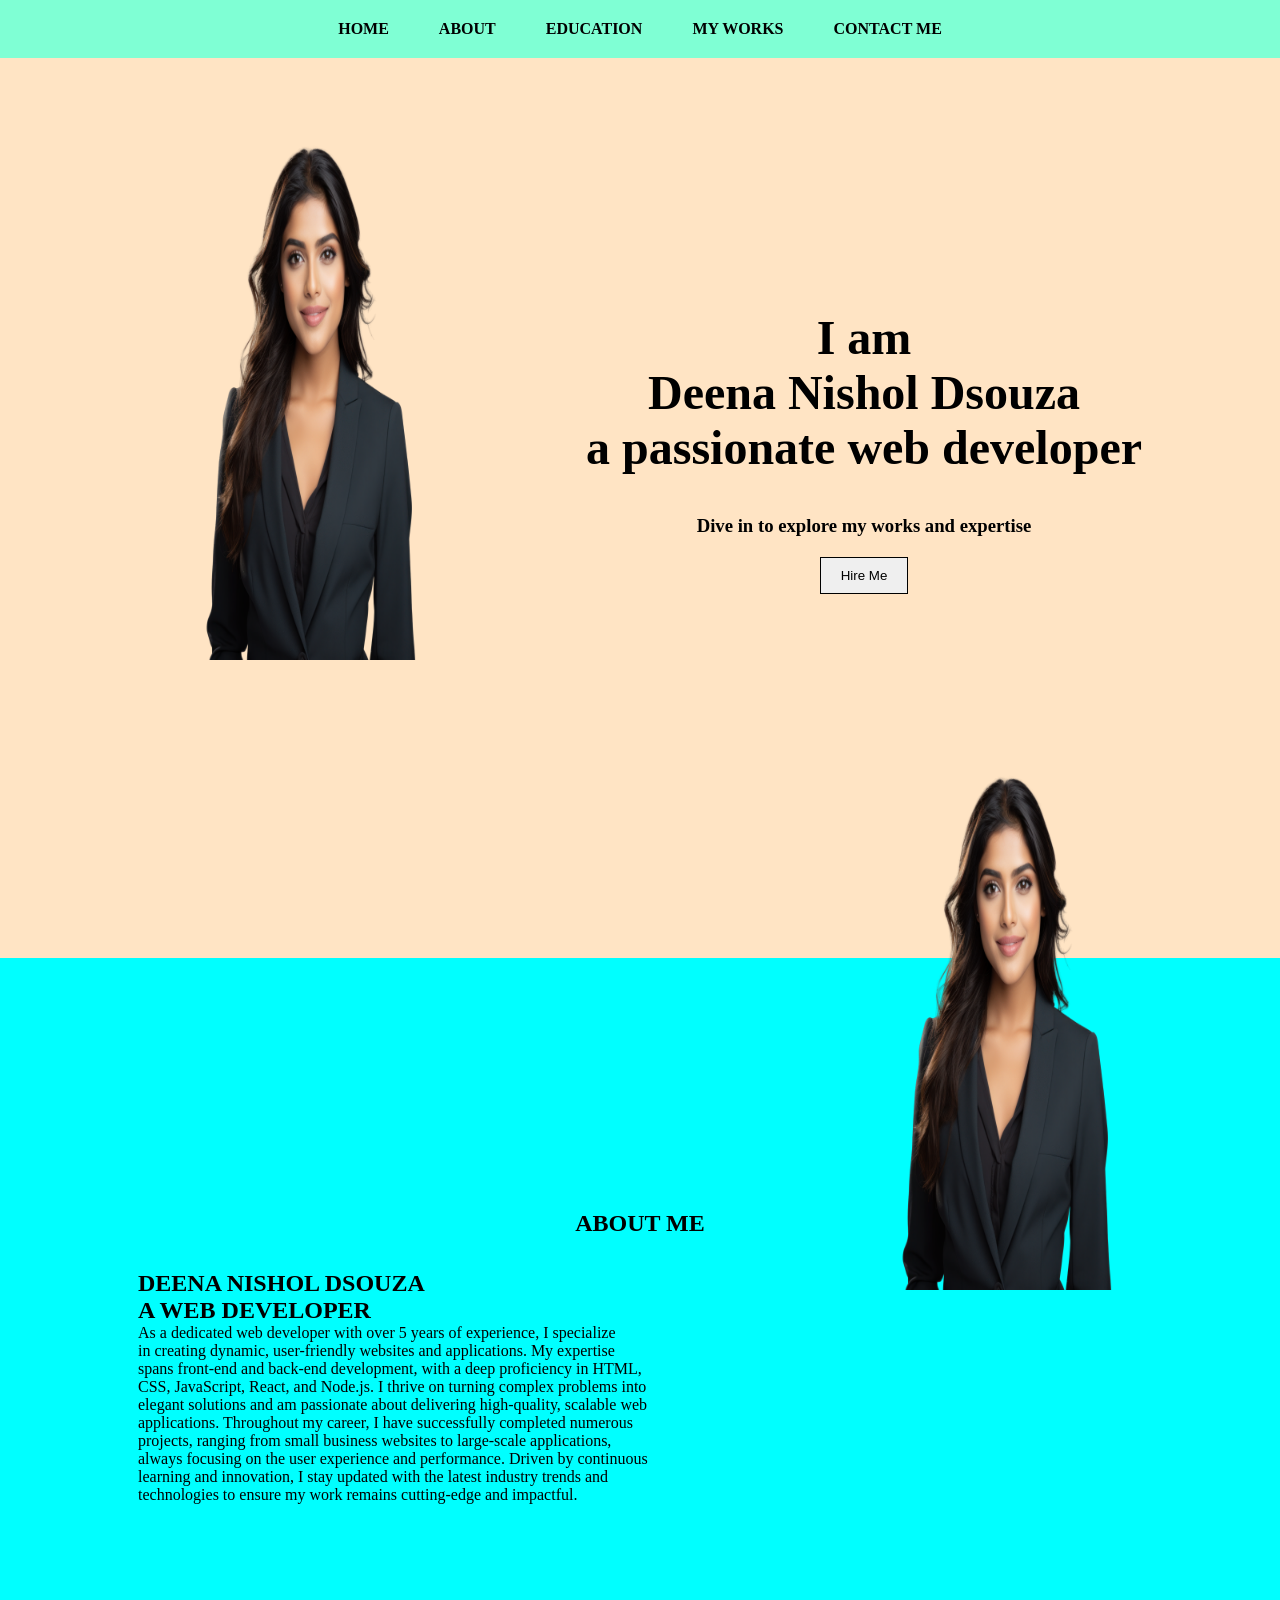
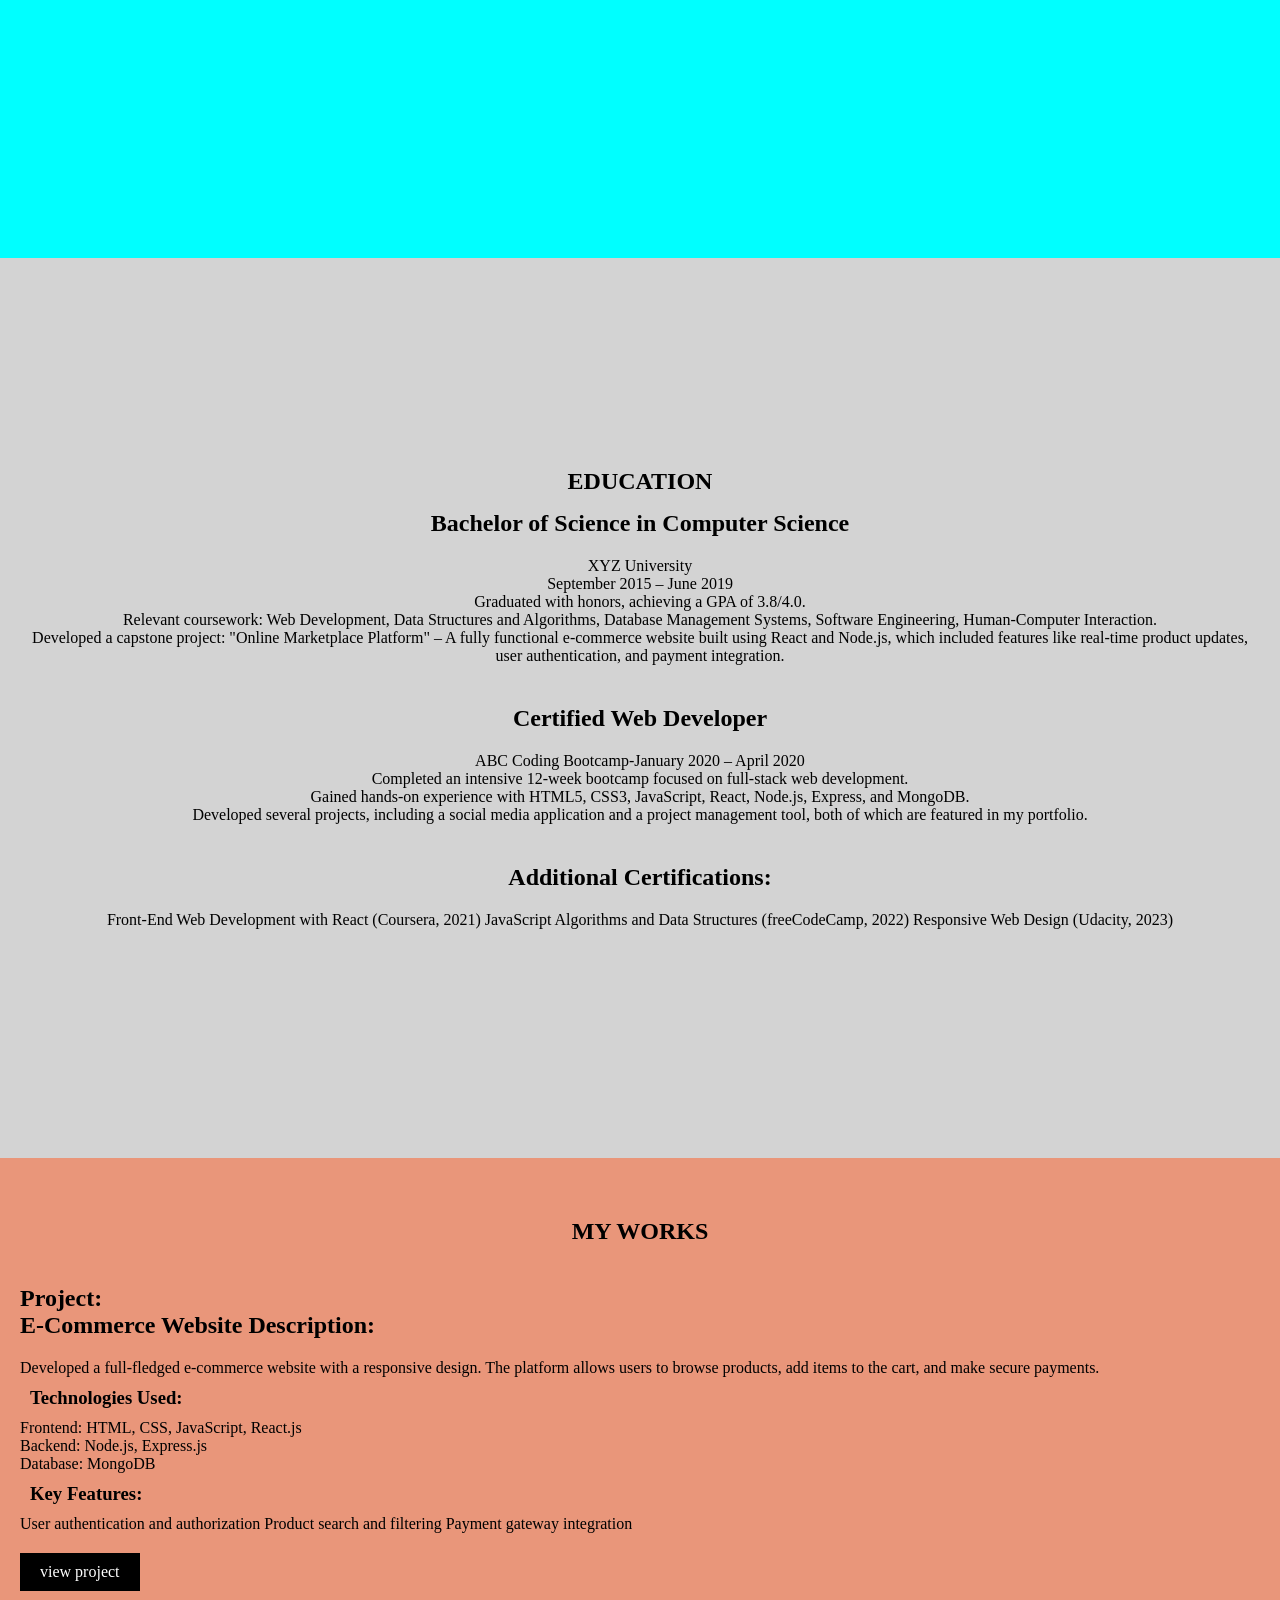
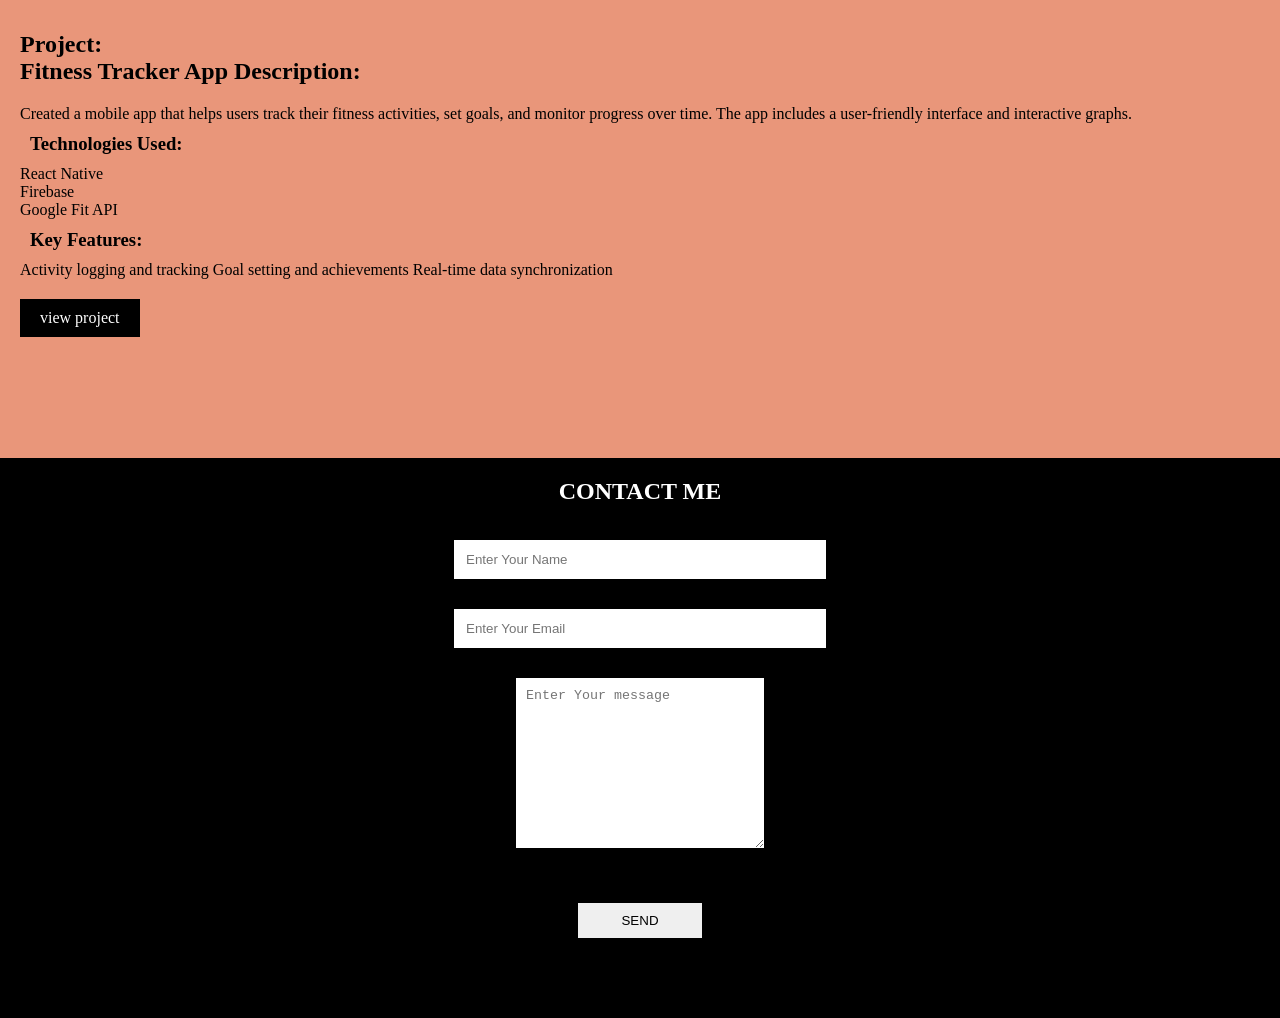
<file: index.html>
<!DOCTYPE html>
<html lang="en">
<head>
    <meta charset="UTF-8">
    <meta name="viewport" content="width=device-width, initial-scale=1.0">
    <title>Document</title>
    <link rel="stylesheet" href="style.css">
</head>
<body>
    <div class="navbar">
        <ul>
            <li> <a href="#home">HOME</a></li>
            <li><a href="#about">ABOUT</a></li>
            <li><a href="#education">EDUCATION</a></li>
            <li><a href="#myworks">MY WORKS</a></li>
            <li><a href="#contact">CONTACT ME</a></li>
        </ul>
    </div>

    <section id="home">
        <div class="main">
            <h1 class="heading">I am<br> Deena Nishol Dsouza<br>a passionate web developer</h1>
            <h3>Dive in to explore my works and expertise </h3>
            <button class="btn">
                Hire Me
            </button>
        </div>
        <div>
            <img class="pic" src="pictures/girl.png" >
        </div>
    </section>

    <section id="about">
        <h1>ABOUT ME</h1>
        
        <div id="intro">
        <h2>DEENA NISHOL DSOUZA<br>A WEB DEVELOPER</h2>
        <p>As a dedicated web developer with over 5 years of experience, I specialize <br>in creating dynamic, user-friendly websites and applications. My expertise <br>spans front-end and back-end development, with a deep proficiency in HTML,<br> CSS, JavaScript, React, and Node.js. I thrive on turning complex problems into<br> elegant solutions and am passionate about delivering high-quality, scalable web<br> applications. Throughout my career, I have successfully completed numerous <br>projects, ranging from small business websites to large-scale applications,<br> always focusing on the user experience and performance. Driven by continuous<br> learning and innovation, I stay updated with the latest industry trends and<br> technologies to ensure my work remains cutting-edge and impactful.</p>
        </div>
        <div>
            <img class="imgs" src="pictures/girl.png" alt="" height="400px" width="400px" >
        </div>
    </section>

    <section id="education">
        <h1>EDUCATION</h1>
        <h2>Bachelor of Science in Computer Science</h2>
        <ul>
            <li>XYZ University<br>September 2015 – June 2019</li>
            <li>Graduated with honors, achieving a GPA of 3.8/4.0.</li>
            <li>Relevant coursework: Web Development, Data Structures and Algorithms, Database Management Systems, Software Engineering, Human-Computer Interaction.</li>
            <li>Developed a capstone project: "Online Marketplace Platform" – A fully functional e-commerce website built using React and Node.js, which included features like real-time product updates, user authentication, and payment integration.</li>  
        </ul>
        <h2>Certified Web Developer</h2>
        <ul>
            <li>ABC Coding Bootcamp-January 2020 – April 2020</li>
            <li>Completed an intensive 12-week bootcamp focused on full-stack web development.</li>
            <li>Gained hands-on experience with HTML5, CSS3, JavaScript, React, Node.js, Express, and MongoDB.</li>
            <li>Developed several projects, including a social media application and a project management tool, both of which are featured in my portfolio.</li>
        </ul>
        <h2>Additional Certifications:</h2>
        <ul>
            <li>Front-End Web Development with React (Coursera, 2021)
                JavaScript Algorithms and Data Structures (freeCodeCamp, 2022)
                Responsive Web Design (Udacity, 2023)</li>
        </ul>
    </section>

    <section id="myworks">
        <h1>MY WORKS</h1>
        <ul>
            <li><h2>Project:
                <br>E-Commerce Website
                Description:</h2></li>
            <li>Developed a full-fledged e-commerce website with a responsive design. The platform allows users to browse products, add items to the cart, and make secure payments.</li>
            <li><h3>Technologies Used:</h3></li>
            <li>Frontend: HTML, CSS, JavaScript, React.js
                <br>Backend: Node.js, Express.js
                <br>Database: MongoDB</li>
                <li><h3>Key Features:</h3></li>
                <li>User authentication and authorization
                    Product search and filtering
                    Payment gateway integration</li>
                <a href="#" class="view-project-link" >view project</a>
        </ul>
        <ul>
            <li><h2>Project:
                <br>Fitness Tracker App
                Description:</h2></li>
            <li>Created a mobile app that helps users track their fitness activities, set goals, and monitor progress over time. The app includes a user-friendly interface and interactive graphs.</li>
            <li><h3>Technologies Used:</h3></li>
            <li>React Native
                <br>Firebase
                <br>Google Fit API</li>
                <li><h3>Key Features:</h3></li>
                <li>Activity logging and tracking
                    Goal setting and achievements
                    Real-time data synchronization</li>
                <a href="#" class="view-project-link">view project</a>
        </ul>
    </section>

    <section  id="contact">
        <h1 class="headings">CONTACT ME</h1>
        <form action="" class="form">
            <input type="text" name="name" class="input" placeholder="Enter Your Name">
            <input type="email" name="email" class="input" placeholder="Enter Your Email">
            <textarea name="msg" id="msg" cols="30" rows="10" placeholder="Enter Your message"></textarea>
            <input type="submit" value="SEND" id="send">
        </form>
    </section>

</body>
</html>
</file>
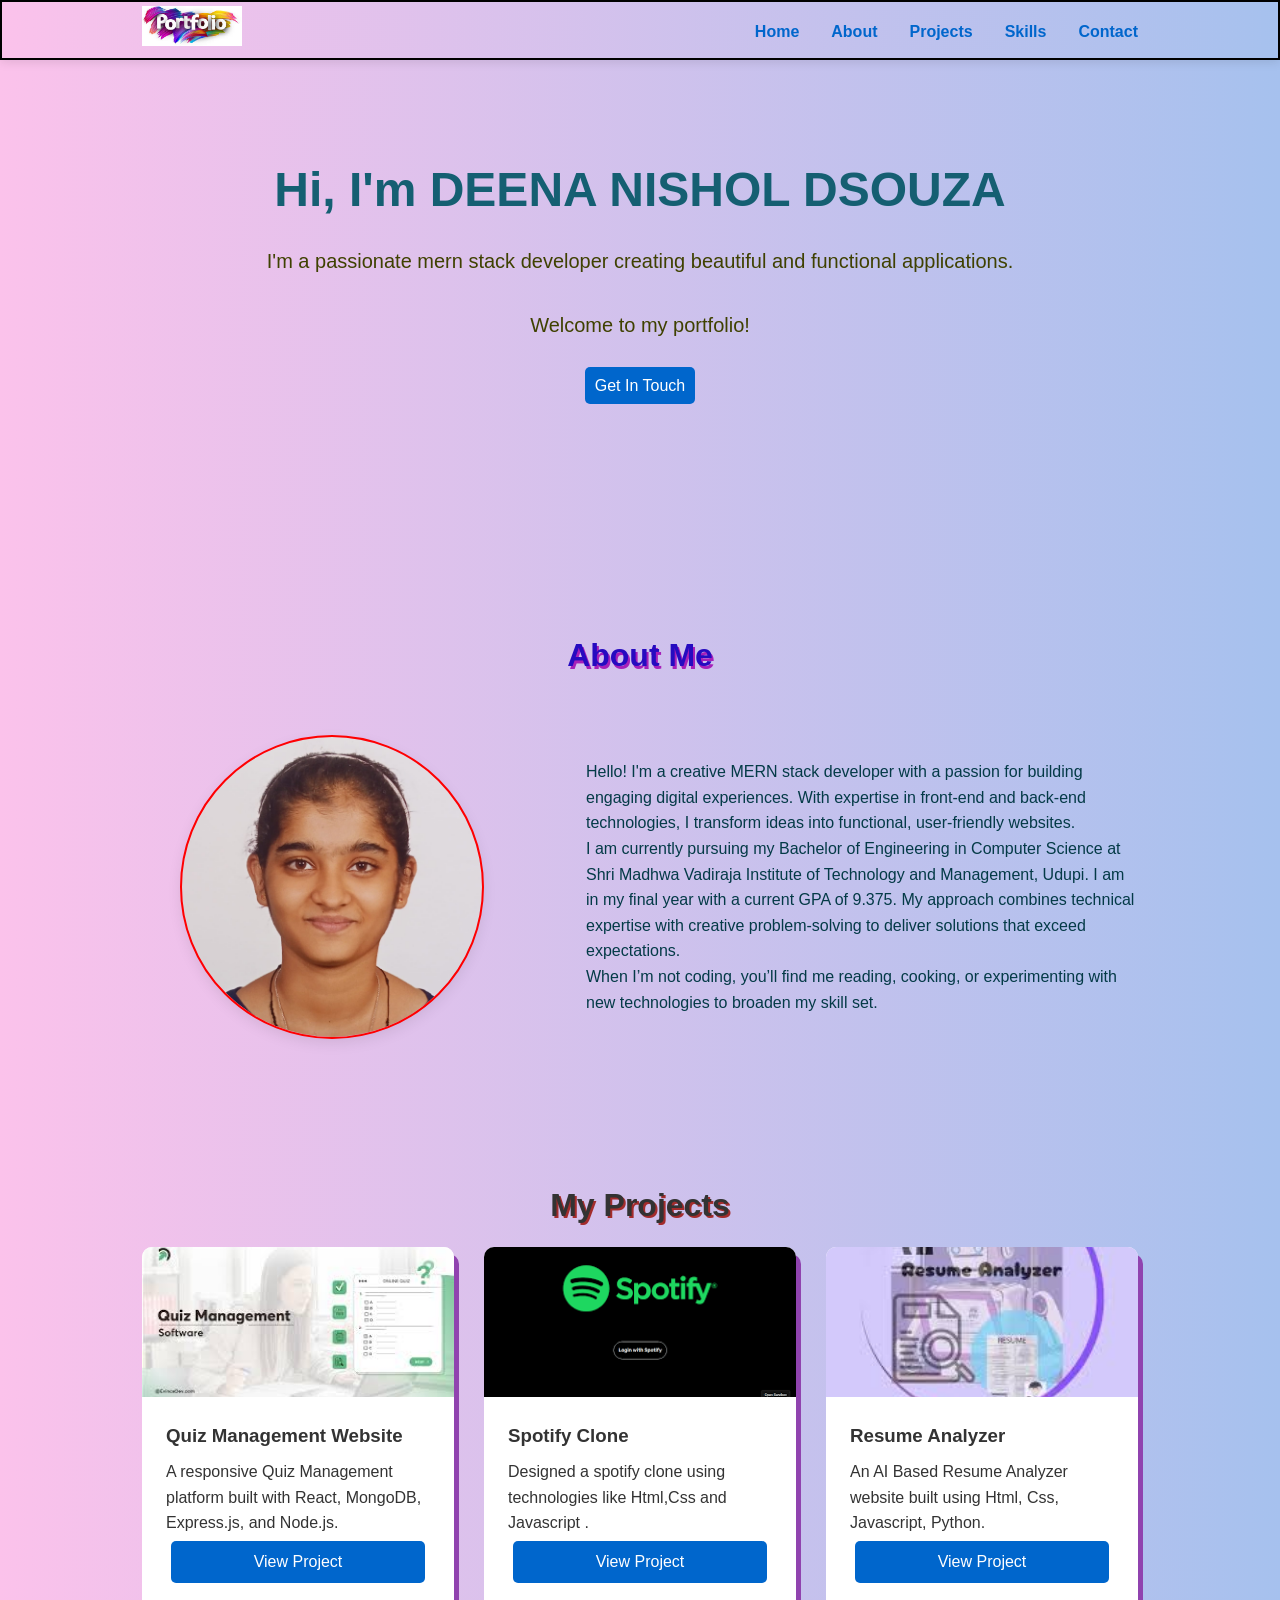
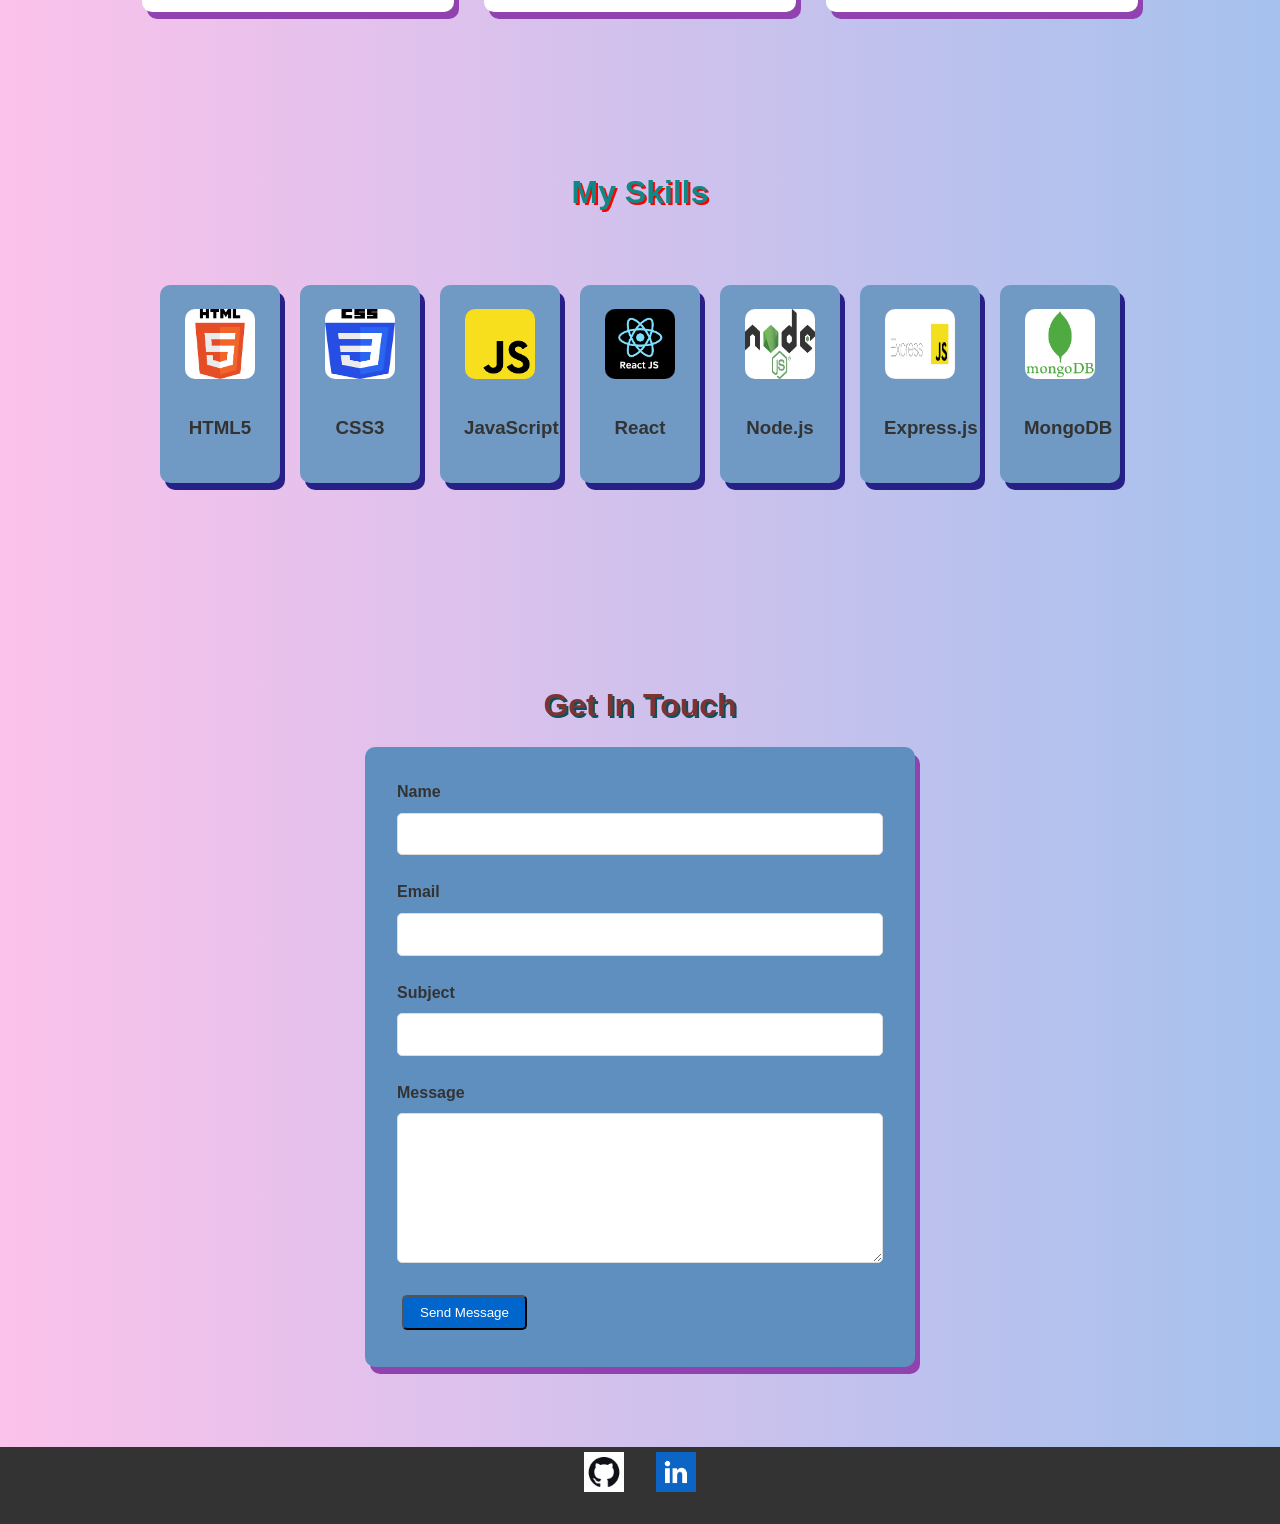
<file: portfolio-main/index.html>
<!DOCTYPE html>
<html lang="en">

<head>
    <meta charset="UTF-8">
    <meta name="viewport" content="width=device-width, initial-scale=1.0">
    <title>My Portfolio</title>
    <link rel="stylesheet" href="assets/css/style.css">
    <link rel="icon" href="assets/images/favicon.png" type="image/x-icon" />

</head>

<body>
    
    <header class="gradient-bg">
        <div class="container" id="nav1">
            <nav>
                <div class="logo">
                    <img src="assets\images\port2.jpg" width="100px" height="40px">
                </div>
                <ul class="nav-links">
                    <li><a href="#hero">Home</a></li>
                    <li><a href="#about">About</a></li>
                    <li><a href="#projects">Projects</a></li>
                    <li><a href="#skills">Skills</a></li>
                    <li><a href="#contact">Contact</a></li>
                </ul>

            </nav>
        </div>
    </header>

    <section id="hero" class="pic gradient-bg" >
        <div class="container">
            <div class="hero-content">
                <h1>Hi, I'm <span class="highlight">DEENA NISHOL DSOUZA</span></h1>
                <p>I'm a passionate mern stack developer creating beautiful and functional applications. </p>
                <p>Welcome to my portfolio!</p>
                <a href="#contact" class="bt">Get In Touch</a>
            </div>
        </div>
    </section>


    <section id="about" class="gradient-bg">
        <div class="container">
            <h2>About Me</h2>
            <div class="about-content">
                 <div class="about-img">
                    <img src="assets\images\deena.jpg" alt="Profile Image">
                </div>
                <div class="about-text">
                    <p>Hello! I'm a creative MERN stack developer with a passion for building engaging digital
                        experiences.
                        With expertise in front-end and back-end technologies, I transform ideas into functional,
                        user-friendly websites.</p>
                    <p>I am currently pursuing my Bachelor of Engineering in Computer Science at Shri Madhwa Vadiraja
                        Institute of Technology and Management, Udupi. I am in my final year with a current GPA of
                        9.375. My approach combines technical expertise with creative problem-solving to deliver
                        solutions that exceed expectations.</p>
                    <p>When I’m not coding, you’ll find me reading, cooking, or experimenting with new technologies to
                        broaden my skill set.</p>
                </div>
               
            </div>
        </div>
    </section>

    <section id="projects" class="gradient-bg">
        <div class="container">
            <h2>My Projects</h2>
            <div class="projects-grid">
                <div class="project-card">
                    <div class="project-img">
                        <img src="assets\images\quiz.jpeg" alt="Project 1">
                    </div>
                    <div class="project-info">
                        <h3>Quiz Management Website</h3>
                        <p>A responsive Quiz Management platform built with React, MongoDB, Express.js, and Node.js.</p>
                        <a href="https://github.com/deena-dsouza/Quiz_Management" target="_blank" class="btn">View
                            Project</a>
                    </div>
                </div>
                <div class="project-card">
                    <div class="project-img">
                        <img src="assets\images\spotify.png" alt="Project 2">
                    </div>
                    <div class="project-info">
                        <h3>Spotify Clone</h3>
                        <p>Designed a spotify clone using technologies like Html,Css and Javascript .</p>
                        <a href="https://github.com/deena-dsouza/Spotify_clone" target="_blank" class="btn">View
                            Project</a>
                    </div>
                </div>
                <div class="project-card">
                    <div class="project-img">
                        <img src="assets\images\resume.jpeg" Project 3">
                    </div>
                    <div class="project-info">
                        <h3>Resume Analyzer</h3>
                        <p>An AI Based Resume Analyzer website built using Html, Css, Javascript, Python.</p>
                        <a href="https://github.com/deena-dsouza/Resume_Analyzer" target="_blank" class="btn">View
                            Project</a>
                    </div>
                </div>
            </div>
        </div>
    </section>

    <section id="skills" class="gradient-bg">
        <div class="container">
            <h2 style="color:rgb(19, 134, 134)">My Skills</h2>
            <div class="skills-container">
                <div class="skill-card">
                    <div class="skill-icon">
                        <img src="assets\images\htmlimg.png" width="70px" height="70px" style="border-radius: 10px;">
                    </div>
                    <h3>HTML5</h3>
                </div>
                <div class="skill-card">
                    <div class="skill-icon">
                        <img src="assets/images/cssimg.png" width="70px" height="70px" style="border-radius: 10px;">
                    </div>
                    <h3>CSS3</h3>
                </div>
                <div class="skill-card">
                    <div class="skill-icon">
                        <img src="assets\images\jsimg.png" width="70px" height="70px" style="border-radius: 10px;">
                    </div>
                    <h3>JavaScript</h3>
                </div>
                <div class="skill-card">
                    <div class="skill-icon">
                        <img src="assets\images\reactimg.png" width="70px"height="70px" style="border-radius: 10px;">
                    </div>
                    <h3>React</h3>
                </div>
                <div class="skill-card">
                    <div class="skill-icon"><img src="assets\images\nodeimg.png" width="70px" height="70px" style="border-radius: 10px;"></div>
                    <h3>Node.js</h3>
                </div>
                <div class="skill-card">
                    <div class="skill-icon"><img src="assets\images\express.png" width="70px" height="70px" style="border-radius: 10px;"></div>
                    <h3>Express.js</h3>
                </div>
                <div class="skill-card">
                    <div class="skill-icon"><img src="assets\images\mongodb.png" width="70px" height="70px" style="border-radius: 10px;"></div>
                    <h3>MongoDB</h3>
                </div>
            </div>
    </section>

    <section id="contact" class="gradient-bg">
        <div class="container">
            <h2 style="color:rgb(126, 51, 51)">Get In Touch</h2>
            <div class="contact-form">
                <form id="contactForm">
                    <div class="form-group">
                        <label for="name">Name</label>
                        <input type="text" id="name" required>
                    </div>
                    <div class="form-group">
                        <label for="email">Email</label>
                        <input type="email" id="email" required>
                    </div>
                    <div class="form-group">
                        <label for="subject">Subject</label>
                        <input type="text" id="subject" required>
                    </div>
                    <div class="form-group">
                        <label for="message">Message</label>
                        <textarea id="message" required></textarea>
                    </div>
                    <button type="submit" class="btn">Send Message</button>
                </form>
            </div>
        </div>
    </section>

    <footer>
        <div class="container">
            <ul class="social-links">
                <li><a href="https://github.com/deena-dsouza">
                        <img src="assets\images\github.jpeg" width="40px" height="40px">
                    </a>
                </li>
                <li><a href="https://www.linkedin.com/in/deena-nishol-dsouza-3a95882b2/">
                        <img src="assets\images\linkedin.png" width="40px" height="40px">
                    </a>
                </li>
            </ul>
        </div>
    </footer>

    <script src="js/script.js"></script>
</body>

</html>
</file>
<file: style.css>
*{
    margin:0;
    padding:0;
    box-sizing: border-box;
}
html{
    scroll-behavior: smooth;
}

.navbar{
    display:flex;
    justify-content: center;
    align-items:center;
    position:sticky;
    top:0px;
    background-color:aquamarine;
} 
.navbar ul{
  
    display: flex;
    list-style:none;
    margin:20px 0px;
}
ul li a{
    font-size: 16px;
    font-weight: bold;
    text-decoration: none;
    color:black;
    padding: 8px 25px;
    transition: all 0.5s ease;
}
ul li a:hover{
    color:red;
    background-color: white;
    box-shadow:0 0 10px red;
}

#home{
    display: flex;
    flex-direction: column;
    justify-content: center;
    align-items: center;
    background-color:bisque;
    color:black;
    height: 100vh;
}
.main{
    display: flex;
    flex-direction: column;
    align-items: center;
    position: absolute;
    top:30%;
    right: 10%;
    
}
.heading{
    font-family: 'Times New Roman', Times, serif;
    font-size: 3rem;
    text-align: center;
    margin:40px 10px;
}
.btn{
    padding:10px 20px;
    margin:20px 20px;
    border:1px solid black;
    transition:0.6s ease;
}
.btn:hover{
    background-color:red;
    box-shadow:0 0 5px red;
}
.pic{
    width:30%;
    height:60%;
    position:absolute;
    left:100px;
    top:120px;
}
 
.imgs{
    width:30%;
    height:60%;
    position:absolute;
    top:750px;
    right:100px;
}

 #about{
    display: flex;
    flex-direction: column;
    justify-content: center;
    align-items: center;
    background-color:aqua;
    color:black;
    height: 100vh;
 }
#about h1{
    margin-bottom: 370px;
 } 
 #intro{
    display: flex;
    flex-direction: column;
    text-align: justify;
    padding: 10px;
    position: absolute;
    top:140%;
    left: 10%; 
 }

 #education {
    display: flex;
    flex-direction: column;
    justify-content: center;
    align-items: center;
    background-color: lightgray;
    color: black;
    padding: 40px 20px;
    min-height: 100vh;
    text-align: left;
}
#education h1 {
    margin-bottom: -5px;
}
#education ul {
    list-style: none;
    padding-left: 0;
    margin-bottom: 20px;
    text-align: center;
    display: inline-block;
}
#education h2 {
    margin: 20px 0;
}

#myworks{
    display: flex;
    flex-direction: column; 
    background-color:darksalmon;
    color: black;
    padding: 40px 20px;
    min-height: 100vh;
    text-align: left;
}
#myworks h1 {
    text-align: center;
    margin:20px 0;
} 
#myworks h3{
    padding: 10px;
}
#myworks ul {
    list-style: none;
    padding-left: 0;
    margin-bottom: 20px;
}
#myworks h2 {
    margin: 20px 0;
}
.view-project-link {
    display: inline-block;
    margin-top: 20px; 
    text-decoration: none;
    color: white;
    background-color: black;
    padding: 10px 20px;
    transition: all 0.3s ease;
}
.view-project-link:hover {
    background-color: red;
    color: white;
    box-shadow: 0 0 10px red;
}

#contact{
    display:flex;
    flex-direction: column;
    box-sizing: border-box;
    background-color: black;
    color: white;
    padding:20px;
}
.form{
    display: flex;
    flex-direction: column;
    box-sizing: border-box;
    align-items: center;
    margin: 20px 0px;
}
.input{
    padding: 12px;
    margin:15px;
    width:30%;
    border:none;
    outline:none;
}
#msg{
    width:20%;
    padding:10px;
    margin:15px;
    border:none;
    outline:none ;
}
#send{
    padding: 10px;
    width:10%;
    margin:40px;
    border:none;
    outline:none;
}
#send:hover{
    cursor:pointer;
    box-shadow:0 0 10px white;
}
#contact h1{
    text-align: center;
}
</file>
<file: portfolio-main/assets/css/style.css>
* {
  margin: 0;
  padding: 0;
  box-sizing: border-box;
}

body {
  font-family: "Segoe UI", Tahoma, Geneva, Verdana, sans-serif;
  line-height: 1.6;
  color: #333;
  background-color: #f8f9fa;
}

a {
  text-decoration: none;
  color: #0066cc;
}


.pic {
  /* background-image:url("img3.webp"); */
  background-repeat: no-repeat;
  background-size: cover;
}

h1,
h2,
h3 {
  margin-bottom: 1rem;
}

.container {
  max-width: 1000px;
  margin: 0 auto;
  padding: 0 2px;
}

header {
  padding: 4px;
  /* background-color: #583d0977; */
  box-shadow: 0 2px 10px rgba(0, 0, 0, 0.1);
  position: fixed;
  width: 100%;
  height: 60px;
  ;
  top: 0;
  z-index: 100;
  border: 2px solid black;
}

nav {
  display: flex;
  justify-content: space-between;
  align-items: center;
}

.logo {
  font-size: 1.5rem;
  font-weight: bold;
}

.nav-links {
  display: flex;
  list-style: none;

}

.nav-links li {
  margin-left: 2rem;
}

.nav-links a {
  color: #0066cc;
  font-weight: bold;
  transition: all 0.3s ease;
}

.nav-links a:hover {
  color: #c00b41;

}

.menu-btn {
  display: none;
  cursor: pointer;
  font-size: 1.5rem;
}

section {
  padding: 5rem 0;
}

section h2 {
  text-align: center;
  /* margin-bottom: 3rem; */
  font-size: 2rem;
}
.bt{
    background-color: #0066cc;
  color: white;
  padding: 10px;
  border-radius: 5px;
}

#hero {
  height: 550px;
  display: flex;
  align-items: center;
  text-align: center;
  background-color: #f8f9fa;
}

.hero-content h1 {
  font-size: 3rem;
  margin-bottom: 1rem;
  color: #155f72
}

.hero-content p {
  font-size: 1.25rem;
  max-width: 800px;
  margin: 0 auto 2rem;
  color: rgb(63, 65, 1);
}


.gradient-bg {
background: linear-gradient(to right, #fbc2eb, #a6c1ee);

}

.btn {
  /* display: inline-block; */
  display: flex;
  flex-direction: column;
  align-items: center;
  justify-content: center;
  background-color: #0066cc;
  color: white;
  padding: 0.5rem 1rem;
  border-radius: 5px;
  transition: all 0.3s ease;
  margin: 5px;
  align-items: center;
}

.btn:hover,.bt:hover,.btn2:hover{
  background-color: #b937a8;
  transform: translateY(-3px);
}

#about {
  /* background-color: rgb(165, 172, 214); */
  height: 550px;
}

#about .container h2 {
  color: #260bc0;
  text-shadow: 2px 3px #a720b9;
}

.about-content {
  display: flex;
  align-items: center;
  gap: 4rem;
  color: #043a47;
  font-weight: 450;

}

.about-text {
  flex: 1;
}

.about-img {

  overflow: hidden;
  width: 300px;
  height: 300px;
  border-radius: 50%;
  outline: 2px solid red;
  margin: 40px;
  box-shadow: 0 5px 15px rgba(0, 0, 0, 0.1);
}

.about-img img {
  width: 100%;
  display: block;
}

#projects {
  /* background-color: #a886c9; */
  height: 550px;
  /* background-image:url("img2.jpg"); */
  background-repeat: no-repeat;
  background-size: cover;

}

#projects h2 {
  text-shadow: 2px 2px rgb(163, 44, 44);
  ;
}

.projects-grid {
  display: grid;
  grid-template-columns: repeat(auto-fit, minmax(300px, 1fr));
  gap: 30px;
}

.project-card {
  background-color: white;
  border-radius: 10px;
  overflow: hidden;
  box-shadow: 5px 7px rgb(144, 67, 175);
  transition: transform 0.3s ease;
}

.project-card:hover {
  transform: translateY(-10px);
}

.project-img {
  height: 150px;
  overflow: hidden;
}

.project-img img {
  width: 100%;
  height: 100%;
  object-fit: cover;
}

.project-info {
  padding: 1.5rem;
}

.project-info h3 {
  margin-bottom: 0.5rem;
}

#skills {
  /* background-color: rgb(195, 250, 207); */
  height: 550px;
  display: flex;
  justify-items: center;
  align-items: center;

}

.skills-container {
  display: flex;
  justify-content: center;
  flex-wrap: wrap;
  gap: 20px;
}

#skills h2 {
  padding-bottom: 50px;
  text-shadow: 2px 2px red;
  ;
}

.skill-card {
  background-color: #709ac4;
  padding: 1.5rem;
  border-radius: 10px;
  text-align: center;
  width: 120px;
  box-shadow: 5px 7px rgb(39, 32, 134);
  transition: all 0.3s ease;
}

.skill-card:hover {
  transform: translateY(-5px);
  box-shadow: 0 5px 15px rgba(0, 0, 0, 0.2);
}

.skill-icon {
  font-size: 2.5rem;
  margin-bottom: 1rem;
  color: #0066cc;
}


#contact h2 {
  text-shadow: 2px 2px rgb(7, 82, 92);
  ;
}

.contact-form {
  max-width: 550px;
  margin: 0 auto;
  background-color: #5f8fbf;
  padding: 2rem;
  border-radius: 10px;
  box-shadow: 5px 7px rgb(144, 67, 175);
}

.form-group {
  margin-bottom: 1.5rem;
}

.form-group label {
  display: block;
  margin-bottom: 0.5rem;
  font-weight: 600;
}

.form-group input,
.form-group textarea {
  width: 100%;
  padding: 0.8rem;
  border: 1px solid #ddd;
  border-radius: 5px;
  font-family: inherit;
}

.form-group textarea {
  resize: vertical;
  height: 150px;
}

footer {
  background-color: #333;
  color: rgb(39, 161, 104);
  padding: 5px;
  text-align: center;
}

.social-links {
  display: flex;
  justify-content: center;
  margin-bottom: 1rem;
  list-style: none;
}

.social-links li {
  margin: 0 1rem;
}

.social-links a {
  color: rgb(192, 24, 24);
  font-size: 1.5rem;
  transition: color 0.3s ease;
}

.social-links a:hover {
  color: #0066cc;
}


/* -------------------- Responsive Design -------------------- */

/* Tablets (768px and down) */
@media (max-width: 1025px) {


  #projects{
   overflow-y: scroll;
}
}
@media (max-width: 768px) {
  header {
    height: auto;
    padding: 10px 20px;
  }

  .about-content {
    flex-direction: column;
    text-align: center;
  }

  .about-img {
    width: 200px;
    height: 200px;
    margin: 20px auto;
  }

  #projects,
  #skills,
  #about {
    height: auto;
    padding:10px;
  }

  .projects-grid {
    grid-template-columns: 1fr;
  }

  .skills-container {
    flex-direction: row;
    justify-content: center;
    gap: 10px;
  }

  .skill-card {
    width: 100px;
    padding: 1rem;
    overflow-wrap: break-word;
  }

  .contact-form {
    padding: 1rem;
  }
/* #hero{
  height: 55vh;
} */
  .hero-content h1 {
    font-size: 2.2rem;
  }

  .hero-content p {
    font-size: 1rem;
  }
}
@media (max-width: 562px) {
  nav{
    display: none;
  }
  }
/* Mobile Devices (480px and down) */
@media (max-width: 480px) {
  .logo img {
    width: 80px;
    height: auto;
  }

  .hero-content h1 {
    font-size: 1.8rem;
  }

  .hero-content p {
    font-size: 0.95rem;
  }

  .bt,
  .btn {
    padding: 8px 12px;
    font-size: 0.9rem;
  }

  .about-img {
    width: 150px;
    height: 150px;
  }

  .skill-card {
    width: 80px;
    padding: 0.5rem;
  }

  .project-img {
    height: 120px;
  }

  .contact-form {
    padding: 1rem;
  }

  .form-group input,
  .form-group textarea {
    padding: 0.6rem;
  }

  .nav-links {
    align-items: center;
  }

  .nav-links li {
    margin: 5px 0;
  }
}
</file>
